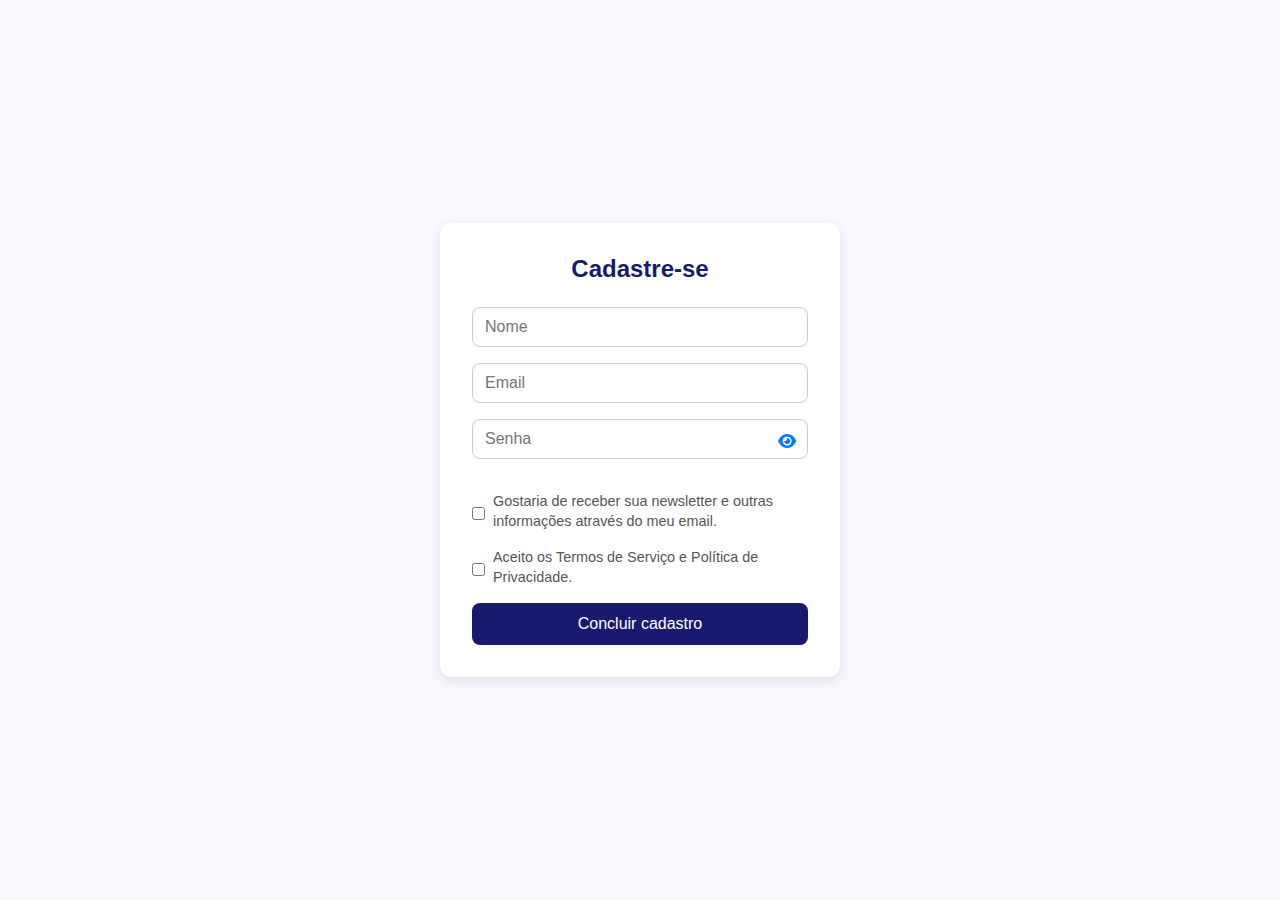
<file: ETE+/cadastro/index.html>
<!DOCTYPE html>
<html lang="pt-br">
<head>
    <meta charset="UTF-8">
    <meta name="viewport" content="width=device-width, initial-scale=1.0">
    <link rel="stylesheet" href="style.css">
    <link rel="stylesheet" href="https://cdnjs.cloudflare.com/ajax/libs/font-awesome/6.5.0/css/all.min.css">
    <title>Cadastro - ETE+</title>
</head>
<body>
    <div class="container">
        <h2>Cadastre-se</h2>

        <form id="cadastroForm">
            <label for="nome" class="visually-hidden">Nome</label>
            <input type="text" id="nome" placeholder="Nome" required>
            
            <label for="email" class="visually-hidden">Email</label>
            <input type="email" id="email" placeholder="Email" required>
            
            <label for="senha" class="visually-hidden">Senha</label>
            <div class="senha-container">
                <input type="password" id="senha" placeholder="Senha" required>
                <i id="toggleSenha" class="fa-solid fa-eye icone-senha"></i>
            </div>

            <label for="newsletter">
                <input type="checkbox" id="newsletter">
                Gostaria de receber sua newsletter e outras informações através do meu email.
            </label>
            <label for="LGPD">
                <input type="checkbox" id="LGPD">
                Aceito os Termos de Serviço e Política de Privacidade.
            </label>

            <button type="submit" class="button">Concluir cadastro</button>
        </form>
    </div>

    <script src="script.js"></script>
</body>
</html>
</file>
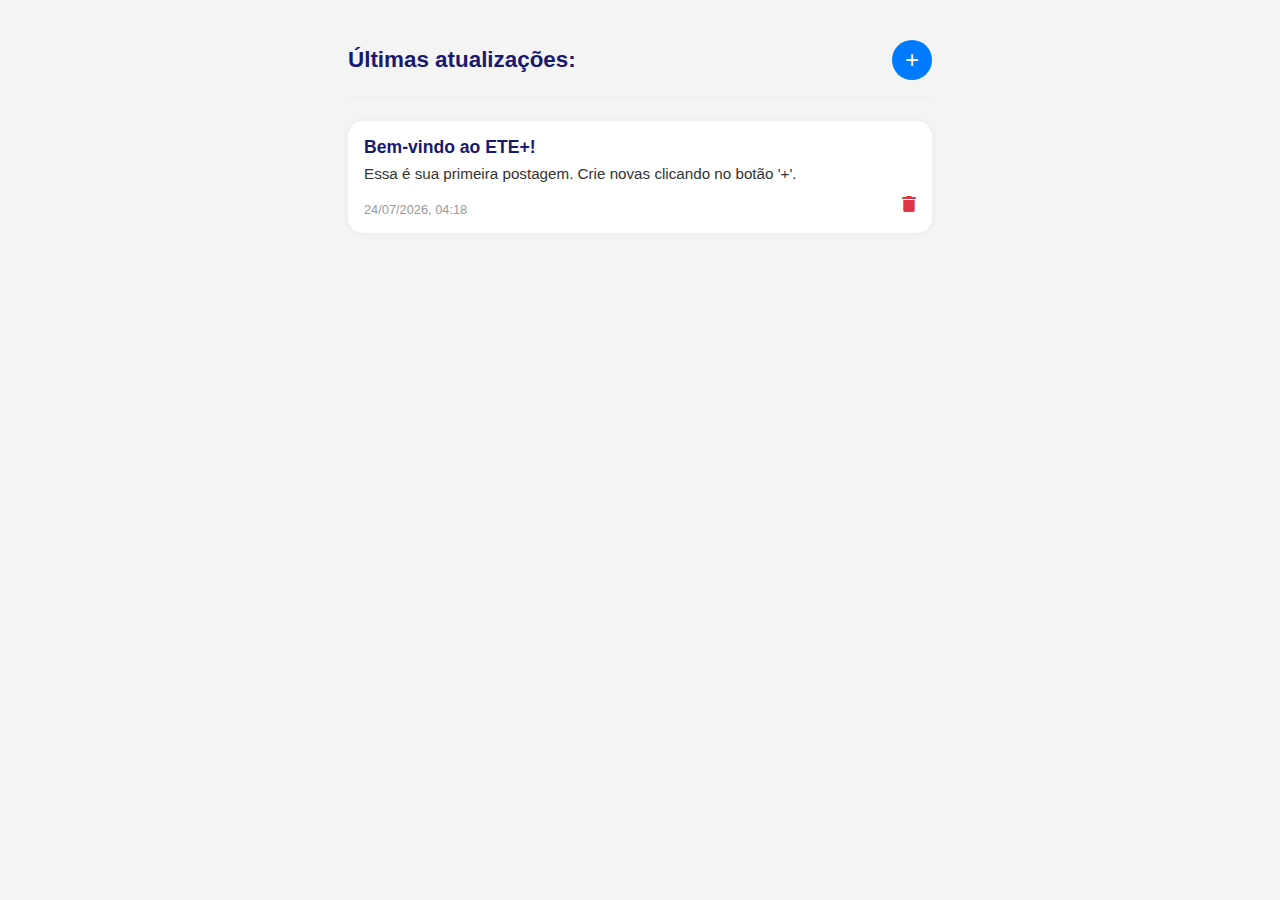
<file: ETE+/feed/index.html>
<!DOCTYPE html>
<html lang="pt-br">

<head>
    <meta charset="UTF-8">
    <meta name="viewport" content="width=device-width, initial-scale=1.0">
    <link rel="stylesheet" href="feed.css">
    <link rel="stylesheet" href="https://cdnjs.cloudflare.com/ajax/libs/font-awesome/6.5.0/css/all.min.css">
    <title>Feed - ETE+</title>
</head>

<body>
    <div class="feed-container">
        <header>
            <h2>Últimas atualizações:</h2>
            <button id="novaPostagem" aria-label="Criar nova postagem">+</button>
        </header>

        <main id="feed">
        </main>
    </div>

    <script src="feed.js"></script>
</body>

</html>
</file>
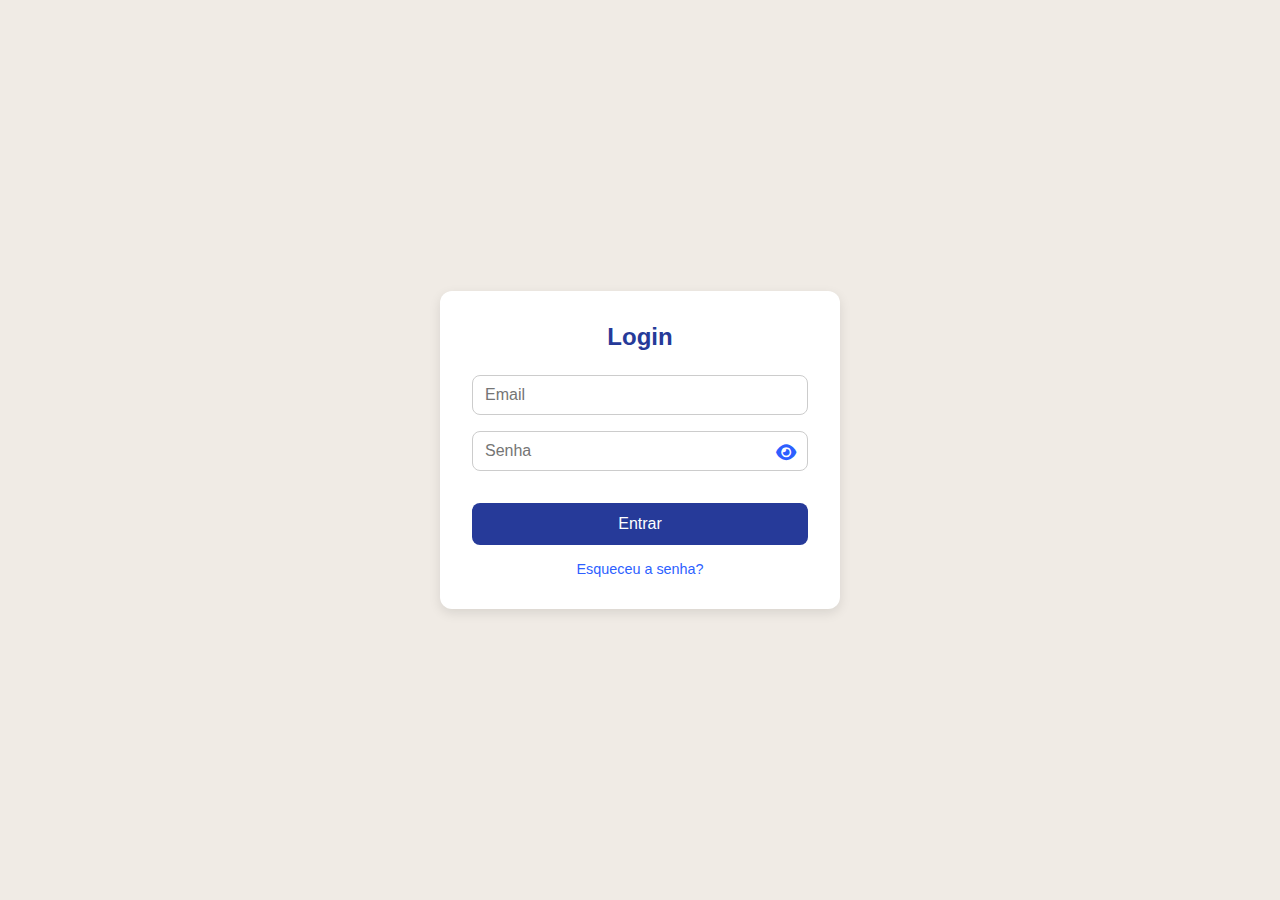
<file: ETE+/login/index.html>
<!DOCTYPE html>
<html lang="pt-br">
<head>
    <meta charset="UTF-8">
    <meta name="viewport" content="width=device-width, initial-scale=1.0"> <link rel="stylesheet" href="style.css">
    <link rel="stylesheet" href="https://cdnjs.cloudflare.com/ajax/libs/font-awesome/6.5.0/css/all.min.css">
<title>Login - ETE+</title>
</head>
<body>
    <div class="container">
        <h2>Login</h2>

        <form id="loginForm">
            <label for="email" class="visually-hidden">Email</label>
            <input type="email" id="email" placeholder="Email" required>
            
            <label for="senha" class="visually-hidden">Senha</label>
            <div class="senha-container">
                <input type="password" id="senha" placeholder="Senha">
                <i id="toggleSenha" class="fa-solid fa-eye icone-senha"></i>
            </div>

            <button type="submit" class="button">Entrar</button>
            <a href="../recuperacao-senha/index.html" class="senha-link">Esqueceu a senha?</a>
        </form>
    </div>

    <script src="script.js"></script>
</body>
</html>
</file>
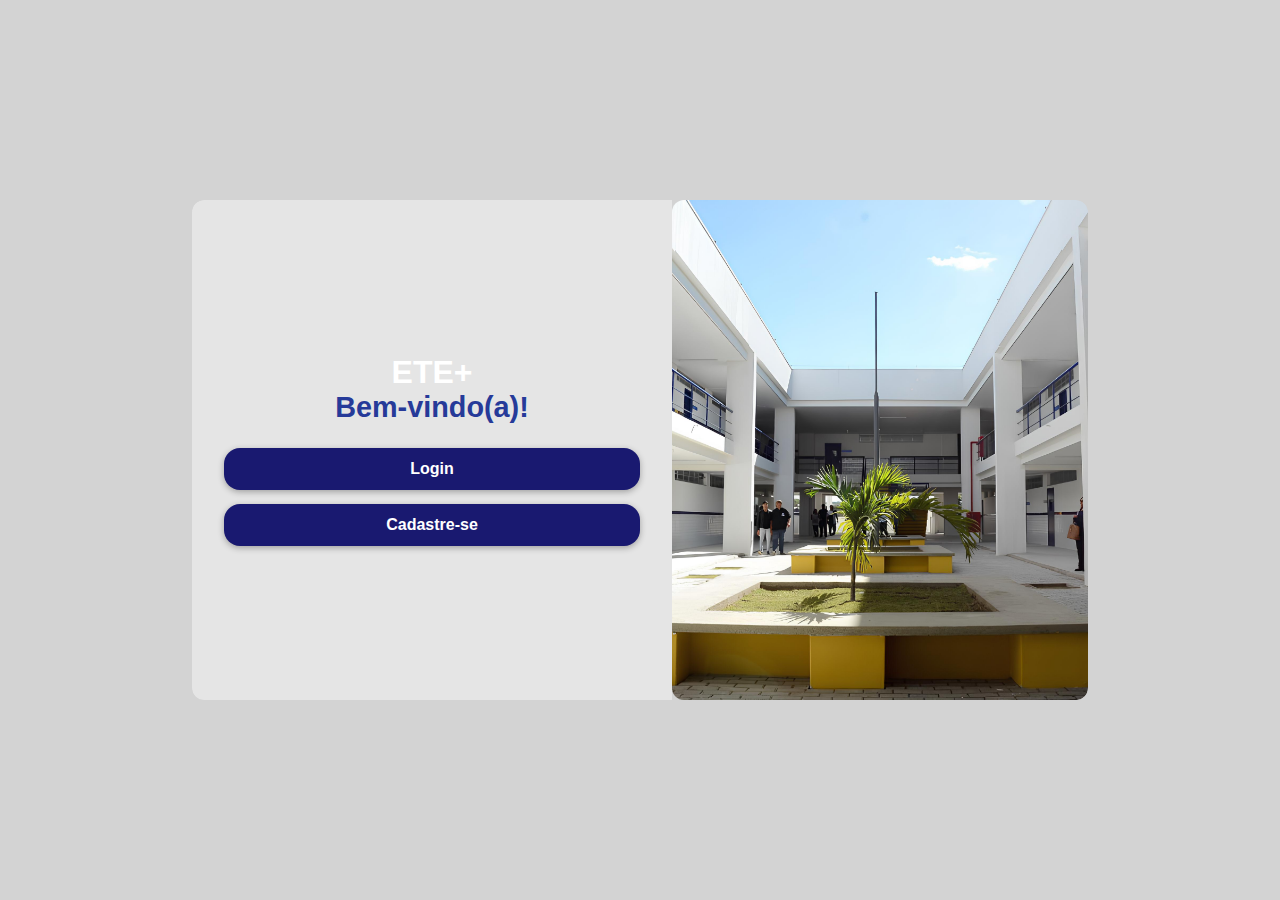
<file: ETE+/tela_inicial/index.html>
<!DOCTYPE html>
<html lang="pt-br">

<head>
    <meta charset="UTF-8">
    <meta name="viewport" content="width=device-width, initial-scale=1.0">
    <link rel="stylesheet" href="style.css">
    <title>ETE+</title>
</head>

<body>
    <div class="split-container">
        <div class="left-side">
            <h1>ETE+</h1>
            <h2>Bem-vindo(a)!</h2>
            <a href="../login/index.html" class="button">Login</a>
            <a href="../cadastro/index.html" class="button">Cadastre-se</a>
        </div>

        <div class="right-side">
            <img src="../imagens/fotos/ete-capa.jpeg" alt="Imagem Decorativa">
        </div>
    </div>

    <script src="script.js"></script>
</body>

</html>
</file>
<file: ETE+/cadastro/style.css>
/* Reset */
* {
    margin: 0;
    padding: 0;
    box-sizing: border-box;
    font-family: 'Segoe UI', sans-serif;
}

/* Variáveis CSS (Custom Properties) - Definidas no elemento raiz para uso global */
:root {
    /* Cores */
    --background-light: #f8f8ff;
    --container-bg: white;
    --primary-color: #191970; /* Cor principal de texto/botão (azul escuro) */
    --secondary-text-color: #555; /* Cor para textos secundários (cinza escuro) */
    --link-color: #007bff; /* Cor para links (azul claro) */
    --button-hover-color: #0056b3; /* Cor do botão ao passar o mouse */
    --border-color: #ccc; /* Cor da borda dos inputs */
    --shadow-color: rgba(0, 0, 0, 0.1); /* Cor da sombra do container */

    /* Espaçamentos */
    --spacing-xs: 0.5rem;   /* 8px */
    --spacing-sm: 1rem;     /* 16px */
    --spacing-md: 1.5rem;   /* 24px */
    --spacing-lg: 2rem;     /* 32px */

    /* Border Radius */
    --border-radius-sm: 8px;
    --border-radius-md: 12px;

    /* Font Sizes */
    --font-size-sm: 0.9rem;
    --font-size-md: 1rem;
    --font-size-lg: 1.5rem;
    --font-size-xl: 1.8rem;
}

/* Centraliza tudo na tela */
body {
    background-color: var(--background-light);
    display: flex;
    justify-content: center;
    align-items: center;
    min-height: 100vh; /* Use min-height para permitir que o conteúdo empurre o body se necessário */
    padding: var(--spacing-sm); /* Adiciona um pequeno padding para telas muito pequenas */
}

/* Container principal do formulário */
.container {
    background: var(--container-bg);
    padding: var(--spacing-lg); /* 2rem = 32px */
    border-radius: var(--border-radius-md); /* 12px */
    width: 100%;
    max-width: 400px;
    box-shadow: 0 4px 12px var(--shadow-color);
}

/* Título do formulário (Cadastre-se) */
h2 {
    text-align: center;
    margin-bottom: var(--spacing-md); /* 1.5rem = 24px */
    font-size: var(--font-size-lg); /* 1.5rem = 24px */
    color: var(--primary-color);
}

/* Estilo para os campos de input de texto, email e senha */
input[type="text"],
input[type="email"],
input[type="password"] {
    width: 100%;
    padding: 10px 12px; /* Top/Bottom: 10px, Left/Right: 12px */
    margin-bottom: var(--spacing-sm); /* 1rem = 16px */
    border: 1px solid var(--border-color);
    border-radius: var(--border-radius-sm); /* 8px */
    font-size: var(--font-size-md); /* 1rem = 16px */
    box-sizing: border-box; /* Garante que padding e border sejam incluídos na largura */
}

/* Container para o campo de senha e ícone */
.senha-container {
    position: relative;
    display: flex; /* Para alinhar o input e o ícone se houver outros elementos */
    align-items: center; /* Alinha verticalmente os itens */
    margin-bottom: var(--spacing-sm); /* Espaçamento abaixo do container de senha */
}

.senha-container input {
    width: 100%;
    padding-right: 40px; /* Espaço para o ícone */
    /* As outras propriedades de input já são aplicadas pelo seletor geral de inputs */
}

/* Estilo para o ícone de mostrar/esconder senha */
.icone-senha {
    position: absolute;
    right: 12px;
    top: 40%; /* Ajustado de 40% para 50% para centralização perfeita */
    transform: translateY(-50%); /* Centraliza verticalmente */
    color: var(--link-color);
    cursor: pointer;
    font-size: var(--font-size-md); /* 1rem = 16px, para consistência com outras fontes */
}

/* Estilo para o Checkbox e seu Label */
form label { /* Aplica-se ao label que envolve o checkbox e seu texto */
    display: flex;
    align-items: flex-start; /* Ajustado para alinhar o texto com o topo do checkbox */
    font-size: var(--font-size-sm); /* 0.9rem */
    margin-bottom: var(--spacing-sm); /* 1rem */
    color: var(--secondary-text-color);
    line-height: 1.4; /* Melhora a leitura do texto */
}

input[type="checkbox"] {
    margin-right: var(--spacing-xs); /* 0.5rem = 8px */
    /* Você pode adicionar mais estilos de checkbox aqui se quiser customizar a aparência */
    flex-shrink: 0; /* Impede que o checkbox encolha */
    margin-top: var(--spacing-sm); /* Pequeno ajuste para alinhar o checkbox com o texto */
}

/* Botão de Concluir Cadastro */
.button {
    background-color: var(--primary-color);
    color: white;
    padding: 0.75rem 1rem; /* Aumentei um pouco o padding para botões */
    font-size: var(--font-size-md); /* 1rem = 16px */
    border: none;
    border-radius: var(--border-radius-sm); /* 8px */
    cursor: pointer;
    width: 100%;
    margin-top: var(--spacing-sm); /* 1rem = 16px */
    transition: background 0.2s ease;
    display: block; /* Garante que o botão ocupe sua própria linha */
    text-align: center; /* Centraliza o texto do botão */
    text-decoration: none; /* Remove sublinhado se for um <a> com classe button */
}

.button:hover {
    background-color: var(--button-hover-color);
}

/* Classe para elementos visualmente ocultos (para acessibilidade) */
.visually-hidden {
    position: absolute;
    width: 1px;
    height: 1px;
    margin: -1px;
    padding: 0;
    overflow: hidden;
    clip: rect(0, 0, 0, 0);
    border: 0;
}
</file>
<file: ETE+/feed/feed.css>
/* Reset */
* {
    margin: 0;
    padding: 0;
    box-sizing: border-box;
    font-family: 'Segoe UI', sans-serif;
}

/* Variáveis CSS (Custom Properties) - Definidas no elemento raiz para uso global */
:root {
    /* Cores */
    --background-light: #f8f8ff; /* Usado na tela inicial/login */
    --background-feed: #f4f4f4; /* Cor de fundo específica para o feed */
    --container-bg: white;
    --primary-color: #191970; /* Cor principal de texto/botão (azul escuro) */
    --secondary-text-color: #555; /* Cor para textos secundários (cinza escuro) */
    --link-color: #007bff; /* Cor para links (azul claro) */
    --button-hover-color: #0056b3; /* Cor do botão ao passar o mouse */
    --border-color: #ccc; /* Cor da borda dos inputs */
    --shadow-color-light: rgba(0, 0, 0, 0.1); /* Sombra mais forte para containers principais */
    --shadow-color-card: rgba(0, 0, 0, 0.05); /* Sombra mais leve para cards */
    --text-color-dark: #333; /* Cor para texto principal em cards */
    --text-color-light: #999; /* Cor para textos menores/secundários */

    /* Espaçamentos */
    --spacing-xs: 0.5rem;   /* 8px */
    --spacing-sm: 1rem;     /* 16px */
    --spacing-md: 1.5rem;   /* 24px */
    --spacing-lg: 2rem;     /* 32px */
    --spacing-xl: 3rem;     /* 48px */

    /* Border Radius */
    --border-radius-sm: 8px;
    --border-radius-md: 12px;
    --border-radius-lg: 15px; /* Para cards de postagem */
    --border-radius-circle: 50%;

    /* Font Sizes */
    --font-size-xs: 0.8rem;   /* 12.8px */
    --font-size-sm: 0.95rem;  /* 15.2px (para textos de parágrafo) */
    --font-size-md: 1rem;     /* 16px */
    --font-size-lg: 1.4rem;   /* 22.4px (para títulos de header) */
    --font-size-xl: 1.5rem;   /* 24px (para botão nova postagem) */
}

body {
    background-color: var(--background-feed); /* Usando a nova variável de fundo */
    padding: var(--spacing-sm); /* 1rem (16px) */
    min-height: 100vh; /* Para permitir rolagem se o conteúdo for grande */
}

/* Container principal do feed */
.feed-container {
    max-width: 600px;
    margin: 0 auto;
    padding: var(--spacing-xs); /* Pequeno padding interno para evitar grudar nas bordas em mobile */
}

/* Cabeçalho do feed */
header {
    display: flex;
    justify-content: space-between;
    align-items: center;
    margin-bottom: var(--spacing-md); /* 1.5rem = 24px */
    padding: var(--spacing-sm) 0; /* Padding vertical para espaçamento do header */
    border-bottom: 1px solid #eee; /* Linha sutil para separar o header */
}

header h2 {
    font-size: var(--font-size-lg); /* 1.4rem = 22.4px */
    color: var(--primary-color);
}

/* Botão de nova postagem */
#novaPostagem {
    background-color: var(--link-color); /* Usando a cor de link para o botão + */
    color: var(--container-bg); /* Cor branca para o texto/ícone */
    border: none;
    font-size: var(--font-size-xl); /* 1.5rem = 24px */
    padding: 0.4rem 1rem;
    border-radius: var(--border-radius-circle); /* 50% para um círculo perfeito */
    cursor: pointer;
    transition: background-color 0.2s ease; /* Transição suave para o hover */
    display: flex; /* Para centralizar o '+' visualmente */
    justify-content: center;
    align-items: center;
    height: 40px; /* Garante que seja um círculo se padding variar */
    width: 40px;
}

#novaPostagem:hover {
    background-color: var(--button-hover-color); /* Cor de hover consistente */
}

/* Estilo dos cards de postagem */
.postagem {
    background-color: var(--container-bg); /* Fundo branco */
    padding: var(--spacing-sm); /* 1rem = 16px */
    border-radius: var(--border-radius-lg); /* 15px */
    margin-bottom: var(--spacing-sm); /* 1rem = 16px */
    box-shadow: 0 0 8px var(--shadow-color-card); /* Sombra leve */
}

.postagem h3 {
    font-size: 1.1rem; /* Mantido em rem, pode ser uma variável se for comum */
    margin-bottom: 0.3rem;
    color: var(--primary-color); /* Cor para títulos de postagem */
}

.postagem p {
    color: var(--text-color-dark); /* #333 */
    font-size: var(--font-size-sm); /* 0.95rem */
    line-height: 1.5; /* Melhorar legibilidade de parágrafos */
}

.postagem .hora {
    margin-top: var(--spacing-xs); /* 0.5rem = 8px */
    font-size: var(--font-size-xs); /* 0.8rem = 12.8px */
    color: var(--text-color-light); /* #999 */
}

/* Opcional: Estilos para mensagens de carregamento/sem posts, se você adicionar no HTML */
.loading-message,
.no-posts-message {
    text-align: center;
    color: var(--secondary-text-color);
    margin-top: var(--spacing-xl);
    font-size: var(--font-size-md);
}

/* No seu feed.css, adicione estilos para o botão de exclusão e o rodapé do card */
.card-footer {
    display: flex;
    justify-content: space-between;
    align-items: center;
    margin-top: var(--spacing-xs); /* Espaçamento entre conteúdo e rodapé */
}

.delete-post {
    background-color: transparent; /* Sem fundo */
    border: none;
    color: #dc3545; /* Cor vermelha para indicar exclusão */
    cursor: pointer;
    font-size: var(--font-size-md);
    transition: color 0.2s ease;
}

.delete-post:hover {
    color: #c82333; /* Vermelho mais escuro no hover */
}
</file>
<file: ETE+/login/style.css>
/* Reset */
* {
    margin: 0;
    padding: 0;
    box-sizing: border-box;
    font-family: 'Segoe UI', sans-serif;
}

/* Variáveis CSS (Custom Properties) - Definidas no elemento raiz para uso global */
:root {
    /* Cores */
    --background-light: #f0ebe5;
    --container-bg: white;
    --primary-color: #263a99;
    /* Cor principal de texto/botão (azul escuro) */
    --secondary-text-color: #dcd0be;
    /* Cor para textos secundários (cinza escuro) */
    --link-color: #2d5fff;
    /* Cor para links (azul claro) */
    --button-hover-color: #1b52d7;
    /* Cor do botão ao passar o mouse */
    --border-color: #ccc;
    /* Cor da borda dos inputs */
    --shadow-color: rgba(0, 0, 0, 0.1);
    /* Cor da sombra do container */

    /* Espaçamentos */
    --spacing-xs: 0.5rem;
    /* 8px */
    --spacing-sm: 1rem;
    /* 16px */
    --spacing-md: 1.5rem;
    /* 24px */
    --spacing-lg: 2rem;
    /* 32px */

    /* Border Radius */
    --border-radius-sm: 8px;
    --border-radius-md: 12px;

    /* Font Sizes */
    --font-size-sm: 0.9rem;
    --font-size-md: 1rem;
    --font-size-lg: 1.5rem;
    --font-size-xl: 1.8rem;
}


/* Centraliza tudo na tela */
body {
    background-color: var(--background-light);
    display: flex;
    justify-content: center;
    align-items: center;
    min-height: 100vh;
    /* Use min-height para permitir que o conteúdo empurre o body se necessário */
    padding: var(--spacing-sm);
    /* Adiciona um pequeno padding para telas muito pequenas */
}

/* Container principal do formulário */
.container {
    background: var(--container-bg);
    padding: var(--spacing-lg);
    /* 2rem = 32px */
    border-radius: var(--border-radius-md);
    /* 12px */
    width: 100%;
    max-width: 400px;
    box-shadow: 0 4px 12px var(--shadow-color);
}

/* Título do formulário (Login) */
h2 {
    text-align: center;
    margin-bottom: var(--spacing-md);
    /* 1.5rem = 24px */
    font-size: var(--font-size-lg);
    /* 1.5rem = 24px */
    color: var(--primary-color);
}

/* Estilo para os campos de input de texto, email e senha */
input[type="text"],
input[type="email"],
input[type="password"] {
    width: 100%;
    padding: 10px 12px;
    /* Top/Bottom: 10px, Left/Right: 12px */
    margin-bottom: var(--spacing-sm);
    /* 1rem = 16px */
    border: 1px solid var(--border-color);
    border-radius: var(--border-radius-sm);
    /* 8px */
    font-size: var(--font-size-md);
    /* 1rem = 16px */
    box-sizing: border-box;
    /* Garante que padding e border sejam incluídos na largura */
}

/* Container para o campo de senha e ícone */
.senha-container {
    position: relative;
    display: flex;
    /* Para alinhar o input e o ícone se houver outros elementos */
    align-items: center;
    /* Alinha verticalmente os itens */
    margin-bottom: var(--spacing-sm);
    /* Espaçamento abaixo do container de senha */
}

.senha-container input {
    width: 100%;
    padding-right: 40px;
    /* Espaço para o ícone */
    /* As outras propriedades de input já são aplicadas pelo seletor geral de inputs */
}

/* Estilo para o ícone de mostrar/esconder senha */
.icone-senha {
    position: absolute;
    right: 12px;
    top: 40%;
    transform: translateY(-50%);
    /* Centraliza verticalmente */
    color: var(--link-color);
    cursor: pointer;
    font-size: 1.125rem;
    /* 18px */
}

/* Botão de Entrar */
.button {
    background-color: var(--primary-color);
    color: white;
    padding: 0.75rem 1rem;
    /* Aumentei um pouco o padding para botões */
    font-size: var(--font-size-md);
    /* 1rem = 16px */
    border: none;
    border-radius: var(--border-radius-sm);
    /* 8px */
    cursor: pointer;
    width: 100%;
    margin-top: var(--spacing-sm);
    /* 1rem = 16px */
    transition: background 0.2s ease;
    display: block;
    /* Garante que o botão ocupe sua própria linha */
    text-align: center;
    /* Centraliza o texto do botão */
    text-decoration: none;
    /* Remove sublinhado se for um <a> com classe button */
}

.button:hover {
    background-color: var(--button-hover-color);
}

/* Link "Esqueceu a senha?" */
.senha-link {
    display: block;
    text-align: center;
    margin-top: var(--spacing-sm);
    /* 1rem = 16px */
    font-size: var(--font-size-sm);
    /* 0.9rem = 14.4px */
    color: var(--link-color);
    text-decoration: none;
    transition: text-decoration 0.2s ease;
}

.senha-link:hover {
    text-decoration: underline;
}

/* Classe para elementos visualmente ocultos (para acessibilidade) */
.visually-hidden {
    position: absolute;
    width: 1px;
    height: 1px;
    margin: -1px;
    padding: 0;
    overflow: hidden;
    clip: rect(0, 0, 0, 0);
    border: 0;
}

/* Responsividade */
@media (max-width: 768px) {
    .split-container {
        flex-direction: column;
        height: auto;
    }

    .right-side {
        height: 250px;
    }

    .left-side {
        border-radius: var(--border-radius-md);
        border-right: none;
    }
}
</file>
<file: ETE+/tela_inicial/style.css>
/* Reset */
* {
    margin: 0;
    padding: 0;
    box-sizing: border-box;
    font-family: 'Segoe UI', sans-serif;
}

:root {
    --primary-color: #263a99;
    --bkg-color: #d3d3d3;
    --btn-color: #191970;
    --btn-hover-color: #1b52d7;
    --shadow-color: #2d5fff;
    --border-radius-md: 12px;
    --spacing-md: 1.5rem;
    --spacing-lg: 2rem;
}

body {
    background-color: var(--bkg-color);
    min-height: 100vh;
    display: flex;
    justify-content: center;
    align-items: center;
}

body::before {
    position: absolute;
    width: 100%;
    height: 100%;
    filter: brightness(0.8);
}

.split-container {
    display: flex;
    width: 70%;
    height: 500px;
    border-radius: var(--border-radius-md);
    overflow: hidden;
}

/* Lado esquerdo - vidro fosco (glassmorphism) */
.left-side {
    flex: 1.5;
    padding: var(--spacing-lg);
    display: flex;
    flex-direction: column;
    justify-content: center;
    background: #e5e5e5;
    backdrop-filter: blur(1px);
}

.left-side h1 {
    color: rgb(255, 255, 255);
    text-align: center;
}

.left-side h2 {
    color: var(--primary-color);
    font-size: 1.8rem;
    margin-bottom: var(--spacing-md);
    text-align: center;
}

/* Lado direito - imagem */
.right-side {
    flex: 1.5;
    position: relative;
    border-radius: var(--border-radius-md);
    overflow: hidden;
}

.right-side img {
    width: 100%;
    height: 100%;
    object-fit: cover;
    transition: transform 0.3s ease;
}

.right-side:hover img {
    transform: scale(1.05);
}

.right-side::after {
    position: absolute;
    top: 0;
    left: 0;
    width: 100%;
    height: 100%;
    background: linear-gradient(to bottom, rgba(189, 189, 189, 0.105), rgba(0, 42, 255, 0.189));
}

/* Botões */
.button {
    display: inline-block;
    text-align: center;
    background-color: var(--btn-color);
    color: white;
    padding: 12px 24px;
    border-radius: 16px;
    text-decoration: none;
    font-weight: bold;
    transition: all 0.5s ease;
    box-shadow: 0 2px 6px rgba(0, 0, 0, 0.3);
}

.button+.button {
    margin-top: 14px;
}

.button:hover {
    background-color: var(--btn-hover-color);
    transform: translateY(-3px);
}

/* Responsividade */
@media (max-width: 768px) {
    .split-container {
        flex-direction: column;
        height: auto;
    }

    .right-side {
        height: 250px;
    }

    .left-side {
        border-radius: var(--border-radius-md);
        border-right: none;
    }
}
</file>
